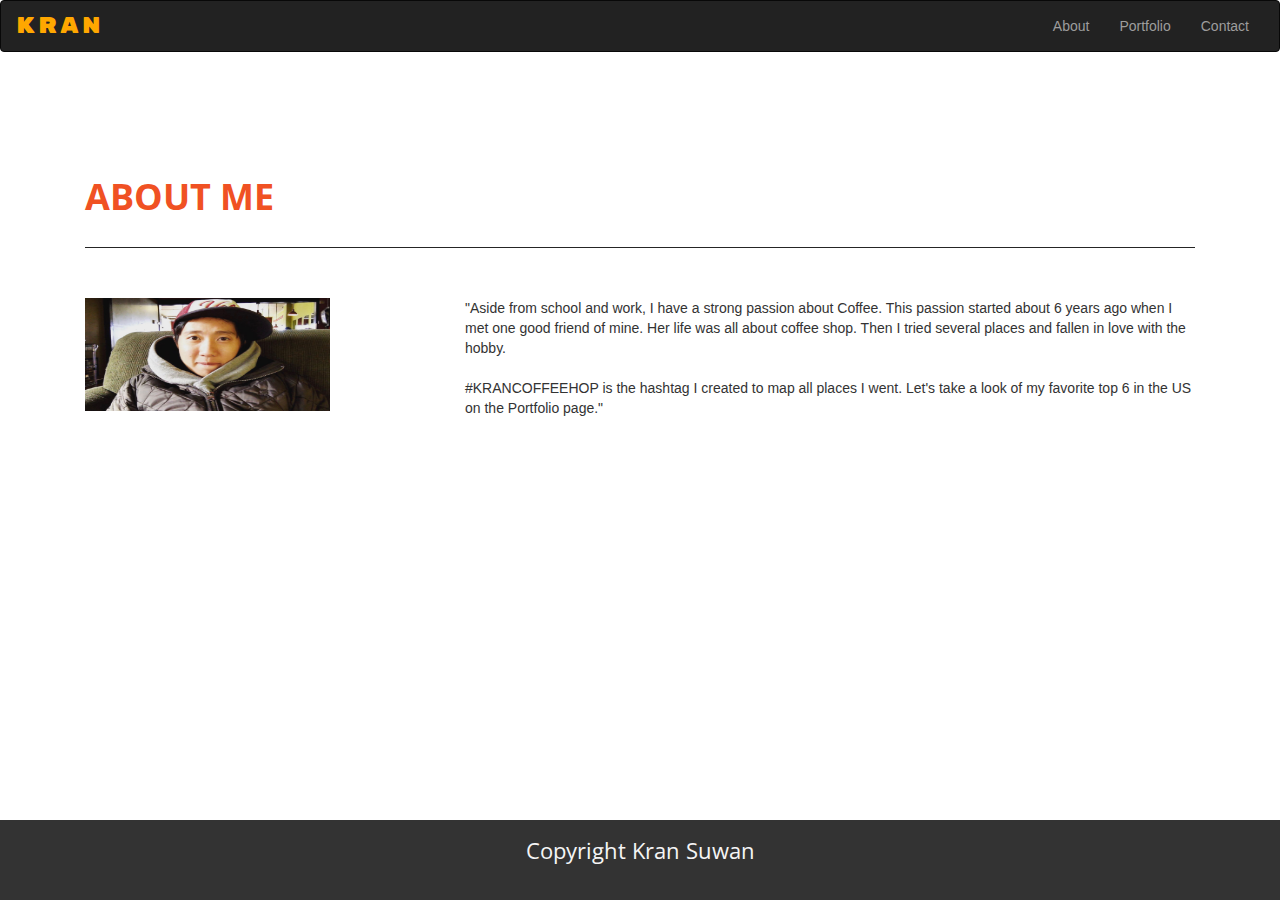
<file: index.html>
<!DOCTYPE html>
<html lang="en-us">

<head>

  <meta charset="UTF-8">
  <title>Kran Bootstrap Portfolio</title>
      <meta name="viewport" content="width=device-width, initial-scale=1">
  <link rel="stylesheet" href="https://maxcdn.bootstrapcdn.com/bootstrap/3.4.0/css/bootstrap.min.css">
	  <link rel="stylesheet" href="bootstrap-4.3.1-dist/css/bootstrap-grid.css">

	<link href="style.css" rel="stylesheet" type="text/css">
  <script src="https://ajax.googleapis.com/ajax/libs/jquery/3.4.1/jquery.min.js"></script>
  <script src="https://maxcdn.bootstrapcdn.com/bootstrap/3.4.0/js/bootstrap.min.js"></script>
</head>
  
	


<body>
	<nav class="navbar navbar-inverse">
  <div class="container-fluid">
    <div class="navbar-header">
      <button type="button" class="navbar-toggle" data-toggle="collapse" data-target="#myNavbar">
        <span class="icon-bar"></span>
        <span class="icon-bar"></span>
        <span class="icon-bar"></span>                        
      </button>
      <a class="navbar-brand logo" href="index.html"><font color="#FFA700">KRAN</font></a>
    </div>
    <div class="collapse navbar-collapse" id="myNavbar">
      <ul class="nav navbar-nav navbar-right">
        <li ><a href="index.html">About</a></li>
        <li><a href="portfolio.html">Portfolio</a></li>
        <li ><a href="contact.html">Contact</a></li>
      </ul>
    </div>
  </div>
</nav>
	<div class="aboutme">
      <div class="container">
         <div class="container">
  <div class="row">
    
      <h1>ABOUT ME</h1>
    
    
  </div>
</div>
		  <hr class="style2">
		  
		  <div class="space30"></div>
          <div class="row">
              <div class="col-4"><img src="img/kran.jpeg" class="img-fluid" alt="Responsive image" height="70%" width="70%" ></div>
            <div class="col-8">"Aside from school and work, I have a strong passion about Coffee. This passion started about 6 years ago when I met one good friend of mine. Her life was all about coffee shop. Then I tried several places and fallen in love with the hobby.<br><br>

#KRANCOFFEEHOP is the hashtag I created to map all places I went. Let's take a look of my favorite top 6 in the US on the Portfolio page."</div>
            
          </div>
        </div>
	</div>	

	
	<footer>
  <div class="footer footerfont">
    <p>Copyright Kran Suwan</p>
  </div>
</footer>
	
  
</body>

	


</html>
</file>
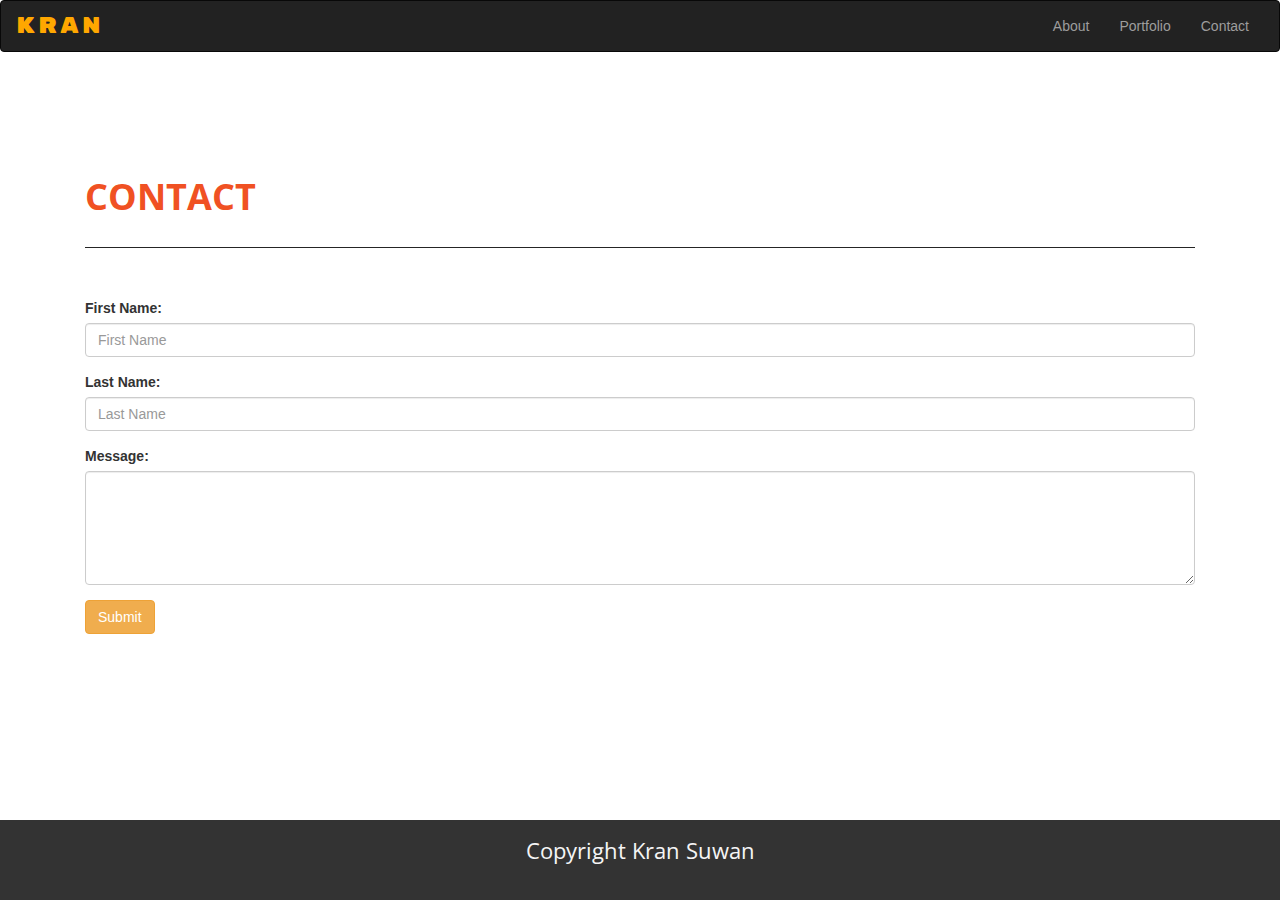
<file: contact.html>
<!DOCTYPE html>
<html lang="en-us">

<head>

  <meta charset="UTF-8">
  <title>Kran Bootstrap Portfolio</title>
      <meta name="viewport" content="width=device-width, initial-scale=1">
  <link rel="stylesheet" href="https://maxcdn.bootstrapcdn.com/bootstrap/3.4.0/css/bootstrap.min.css">
	  <link rel="stylesheet" href="bootstrap-4.3.1-dist/css/bootstrap-grid.css">

	<link href="style.css" rel="stylesheet" type="text/css">
  <script src="https://ajax.googleapis.com/ajax/libs/jquery/3.4.1/jquery.min.js"></script>
  <script src="https://maxcdn.bootstrapcdn.com/bootstrap/3.4.0/js/bootstrap.min.js"></script>
</head>
  
	


<body>
	<nav class="navbar navbar-inverse">
  <div class="container-fluid">
    <div class="navbar-header">
      <button type="button" class="navbar-toggle" data-toggle="collapse" data-target="#myNavbar">
        <span class="icon-bar"></span>
        <span class="icon-bar"></span>
        <span class="icon-bar"></span>                        
      </button>
      <a class="navbar-brand logo" href="index.html"><font color="#FFA700">KRAN</font></a>
    </div>
    <div class="collapse navbar-collapse" id="myNavbar">
      <ul class="nav navbar-nav navbar-right">
        <li ><a href="index.html">About</a></li>
        <li><a href="portfolio.html">Portfolio</a></li>
        <li ><a href="contact.html">Contact</a></li>
      </ul>
    </div>
  </div>
</nav>

	<div class="aboutme">
      <div class="container">
         <div class="container">
  <div class="row">
    
      <h1>	CONTACT</h1>
    
    
  </div>
</div>
		  <hr class="style2">
		  
		  <div class="space30"></div>
          
              <form>
  
				  <div class="form-group">
    <label for="exampleInputEmail1">First Name:</label>
    <input type="name" class="form-control" id="exampleInputEmail1" aria-describedby="emailHelp" placeholder="First Name">
  </div>
  <div class="form-group">
    <label for="exampleInputPassword1">Last Name:</label>
    <input type="Last Name" class="form-control" id="exampleInputPassword1" placeholder="Last Name">
  </div>
				  <div class="form-group">
  <label for="comment">Message:</label>
  <textarea class="form-control" rows="5" id="comment"></textarea>
</div>
  
				  
  <button type="submit" class="btn btn-primary btn-warning">Submit</button>
</form>
            
          </div>
        
	</div>	

	
	<footer>
  <div class="footer footerfont">
    <p>Copyright Kran Suwan</p>
  </div>
</footer>
	
  
</body>

	


</html>
</file>
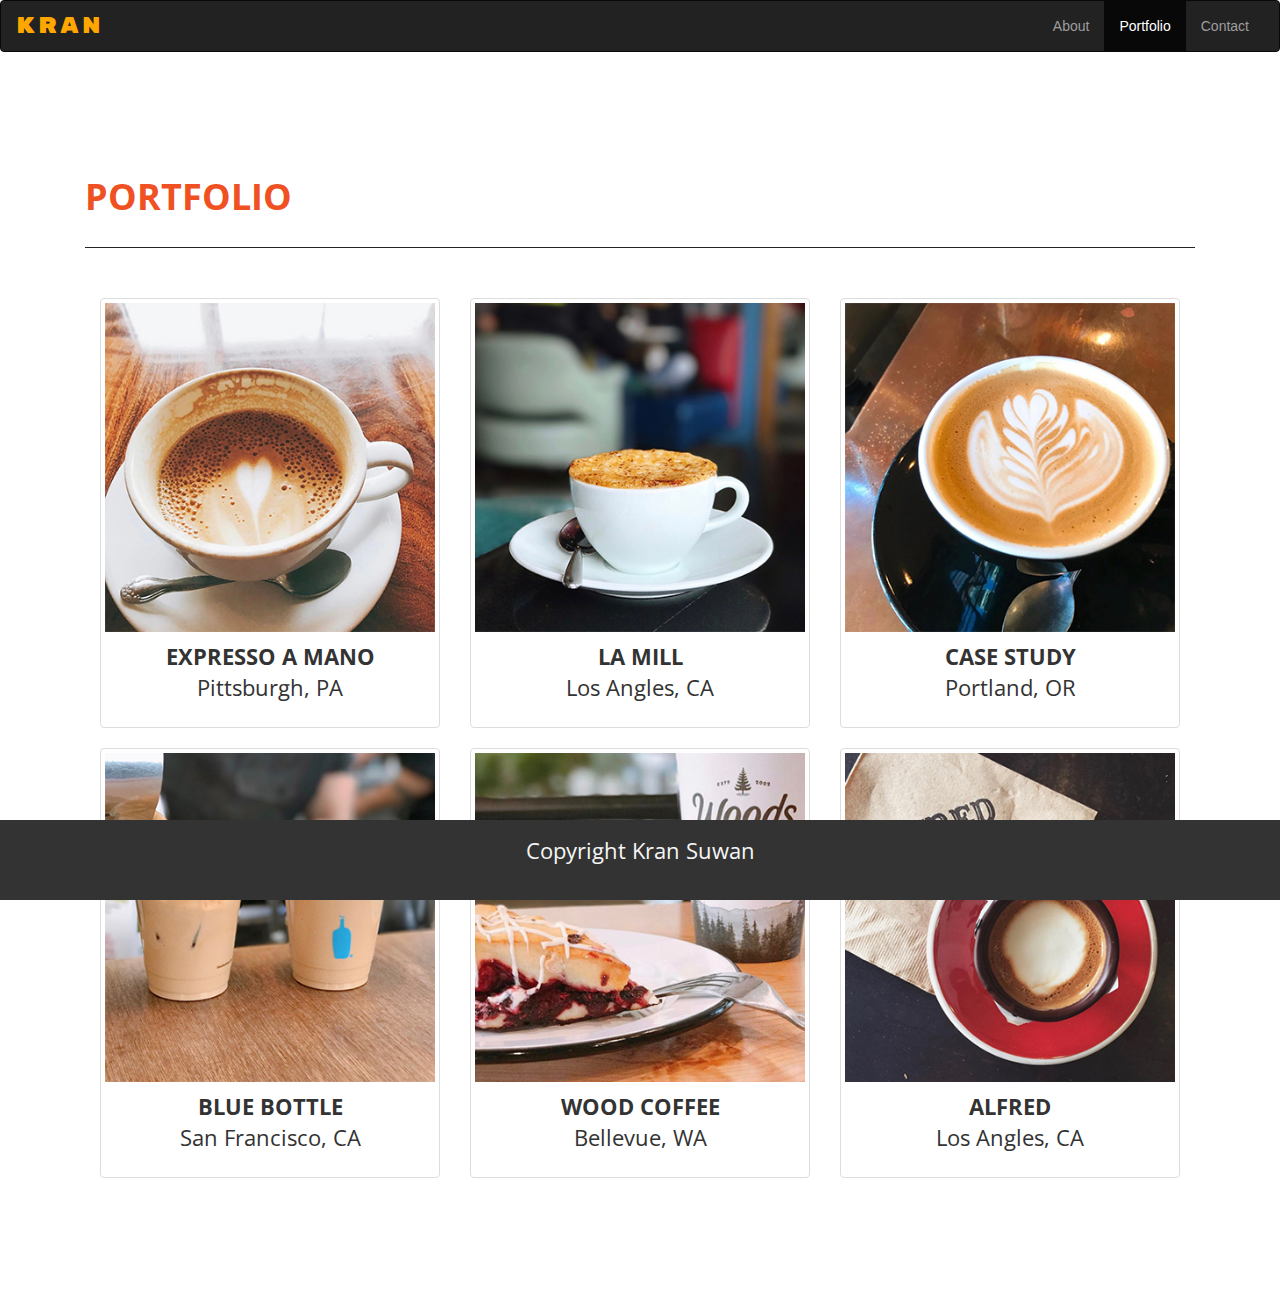
<file: portfolio.html>
<!DOCTYPE html>
<html lang="en-us">

<head>

  <meta charset="UTF-8">
  <title>Kran Bootstrap Portfolio</title>
      <meta name="viewport" content="width=device-width, initial-scale=1">
  <link rel="stylesheet" href="https://maxcdn.bootstrapcdn.com/bootstrap/3.4.0/css/bootstrap.min.css">
	  <link rel="stylesheet" href="bootstrap-4.3.1-dist/css/bootstrap-grid.css">

	<link href="style.css" rel="stylesheet" type="text/css">
  <script src="https://ajax.googleapis.com/ajax/libs/jquery/3.4.1/jquery.min.js"></script>
  <script src="https://maxcdn.bootstrapcdn.com/bootstrap/3.4.0/js/bootstrap.min.js"></script>
</head>
  
	


<body>
	<nav class="navbar navbar-inverse">
  <div class="container-fluid">
    <div class="navbar-header">
      <button type="button" class="navbar-toggle" data-toggle="collapse" data-target="#myNavbar">
        <span class="icon-bar"></span>
        <span class="icon-bar"></span>
        <span class="icon-bar"></span>                        
      </button>
      <a class="navbar-brand logo" href="index.html"><font color="#FFA700">KRAN</font></a>
    </div>
    <div class="collapse navbar-collapse" id="myNavbar">
      <ul class="nav navbar-nav navbar-right">
        <li ><a href="index.html">About</a></li>
        <li class="active"><a href="portfolio.html">Portfolio</a></li>
        <li ><a href="contact.html">Contact</a></li>
      </ul>
    </div>
  </div>
</nav>

	<div class="aboutme">
      <div class="container">
         <div class="container">
  <div class="row">
    
      <h1>PORTFOLIO</h1>
    
    
  </div>
</div>
		  <hr class="style2">
		  
		  <div class="space30"></div>
          <div class="container">
 
  <div class="row">
    <div class="col-md-4">
      <div class="thumbnail">
        <a href="img/P1.jpg" target="_blank">
          <img src="img/P1.jpg"  style="width:100%">
          <div class="caption text-center">
            <p><span>EXPRESSO A MANO</span><br>
Pittsburgh, PA</p>
          </div>
        </a>
      </div>
    </div>
    <div class="col-md-4">
      <div class="thumbnail">
        <a href="img/P2.jpg" target="_blank">
          <img src="img/P2.jpg"  style="width:100%">
          <div class="caption text-center">
            <p><span>La Mill</span><br>
Los Angles, CA</p>
          </div>
        </a>
      </div>
    </div>
    <div class="col-md-4">
      <div class="thumbnail">
        <a href="img/P3.jpg" target="_blank">
          <img src="img/P3.jpg" style="width:100%">
          <div class="caption text-center">
           <p><span>Case Study</span><br>
Portland, OR</p>
          </div>
        </a>
      </div>
    </div>
  </div>
</div>
		          <div class="container">
 
  <div class="row">
    <div class="col-md-4">
      <div class="thumbnail">
        <a href="img/P4.jpg" target="_blank">
          <img src="img/P4.jpg" style="width:100%">
          <div class="caption text-center">
            <p><span>Blue Bottle</span><br>
San Francisco, CA</p>
          </div>
        </a>
      </div>
    </div>
    <div class="col-md-4">
      <div class="thumbnail">
        <a href="img/P5.jpg" target="_blank">
          <img src="img/P5.jpg"  style="width:100%">
          <div class="caption text-center">
           <p><span>Wood Coffee</span><br>
Bellevue, WA</p>
          </div>
        </a>
      </div>
    </div>
    <div class="col-md-4">
      <div class="thumbnail">
        <a href="img/P6.jpg" target="_blank">
          <img src="img/P6.jpg" alt="Fjords" style="width:100%">
          <div class="caption text-center">
            <p><span>Alfred</span><br>
Los Angles, CA</p>
          </div>
        </a>
      </div>
    </div>
  </div>
</div>

        </div>
	</div>	

	
	<footer>
  <div class="footer footerfont">
    <p>Copyright Kran Suwan</p>
  </div>
</footer>
	
  
</body>

	


</html>
</file>
<file: style.css>
@import url('https://fonts.googleapis.com/css?family=Lora|Open+Sans+Condensed:300&display=swap');
@import url('https://fonts.googleapis.com/css?family=Rubik+Mono+One&display=swap');




/* Font */
h1 {
	font-family: 'Open Sans Condensed', sans-serif;
	font-size: 36px;
	text-transform: uppercase;
	font-weight: bold;
	color: #f05123;
}
h2 {
	font-family: 'Rubik Mono One', sans-serif;
	font-size: 22px;
	color: oldlace;
	letter-spacing: 3px;
}
p {
	font-family: 'Open Sans Condensed', sans-serif;
	font-size: 22px;
}
span {
	font-weight: bold;
	text-transform: uppercase;
}

.logo {
	font-family: 'Rubik Mono One', sans-serif;
	font-size: 22px;
	color: oldlace;
	letter-spacing: 3px;
	
}


.aboutme {

    margin: 70px auto; 
    padding: 35px; 
    border-style: solid 1px;
}

.footer {
	overflow: hidden;
	background-color: #333;
	position: fixed;
	bottom: 0px;
	width: 100%;
	height: 80px;
	margin: auto;
}
.footerfont {
	color: whitesmoke;
	text-align: center;
	padding-top: 15px;
}

a {
  color: hotpink;
}

hr.style2 {
	border-top: 1px double #252525;
}
.space30 {
	width: 100%;
	height: 30px;
}
</file>
